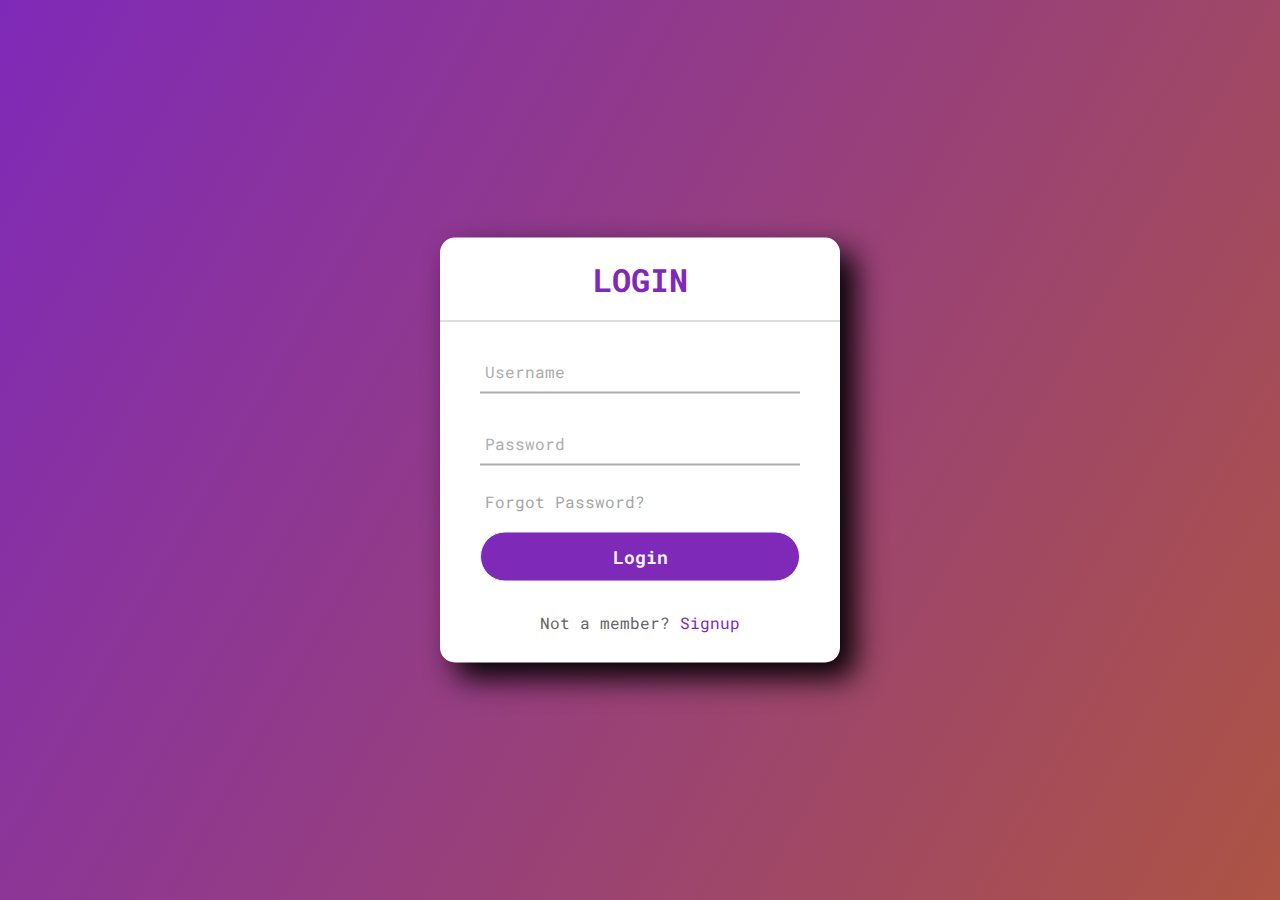
<file: index2.html>
<!DOCTYPE html>
<html lang="en" dir="ltr">
  <head>
    <meta charset="utf-8">
    <title>Animated Login Form</title>
    <link rel="stylesheet" href="style2.css">
  </head>
  <body>
    <div class="center">
      <h1>LOGIN</h1>
      <form method="post">
        <div class="txt_field">
          <input type="text" required>
          <span></span>
          <label>Username</label>
        </div>
        <div class="txt_field">
          <input type="password" required>
          <span></span>
          <label>Password</label>
        </div>
        <div class="pass">Forgot Password?</div>
        <input type="submit" value="Login">
        <div class="signup_link">
          Not a member? <a href="#">Signup</a>
        </div>
      </form>
    </div>

  </body>
</html>
</file>
<file: style2.css>
@import url('https://fonts.googleapis.com/css2?family=Roboto+Mono:ital,wght@0,300;0,600;1,600&display=swap');

*{
  margin: 0;
  padding: 0;
  box-sizing: border-box;
  font-family: 'Roboto Mono', monospace;
}
body{
  margin: 0;
  padding: 0;
  background: linear-gradient(120deg,#7f29b9, #ad5444);
  height: 100vh;
  overflow: hidden;
}
.center{
  position: absolute;
  top: 50%;
  left: 50%;
  transform: translate(-50%, -50%);
  width: 400px;
  background: white;
  border-radius: 15px;
  box-shadow: 15px 15px 30px rgba(0,0,0,1);
}
.center h1{
  text-align: center;
  padding: 20px 0;
  border-bottom: 1px solid silver;
  color: #7f29b9;
}
.center form{
  padding: 0 40px;
  box-sizing: border-box;
}
form .txt_field{
  position: relative;
  border-bottom: 2px solid #adadad;
  margin: 30px 0;
}
.txt_field input{
  width: 100%;
  padding: 0 5px;
  height: 40px;
  font-size: 16px;
  border: none;
  background: none;
  outline: none;
}
.txt_field label{
  position: absolute;
  top: 50%;
  left: 5px;
  color: #adadad;
  transform: translateY(-50%);
  font-size: 16px;
  pointer-events: none;
  transition: .5s;
}
.txt_field span::before{
  content: '';
  position: absolute;
  top: 40px;
  left: 0;
  width: 0%;
  height: 2px;
  background: #7f29b9;
  transition: .5s;
}
.txt_field input:focus ~ label,
.txt_field input:valid ~ label{
  top: -5px;
  color: #7f29b9;
}
.txt_field input:focus ~ span::before,
.txt_field input:valid ~ span::before{
  width: 100%;
}
.pass{
  margin: -5px 0 20px 5px;
  color: #a6a6a6;
  cursor: pointer;
}
.pass:hover{
  text-decoration: underline;
}
input[type="submit"]{
  width: 100%;
  height: 50px;
  border: 1px solid;
  background: #7f29b9;
  border-radius: 25px;
  font-size: 18px;
  color: #e9f4fb;
  font-weight: 700;
  cursor: pointer;
  outline: none;
}
input[type="submit"]:hover{
  border-color: #7f29b9;
  transition: .5s;
}
.signup_link{
  margin: 30px 0;
  text-align: center;
  font-size: 16px;
  color: #666666;
}
.signup_link a{
  color: #7f29b9;
  text-decoration: none;
}
.signup_link a:hover{
  text-decoration: underline;
}
</file>
